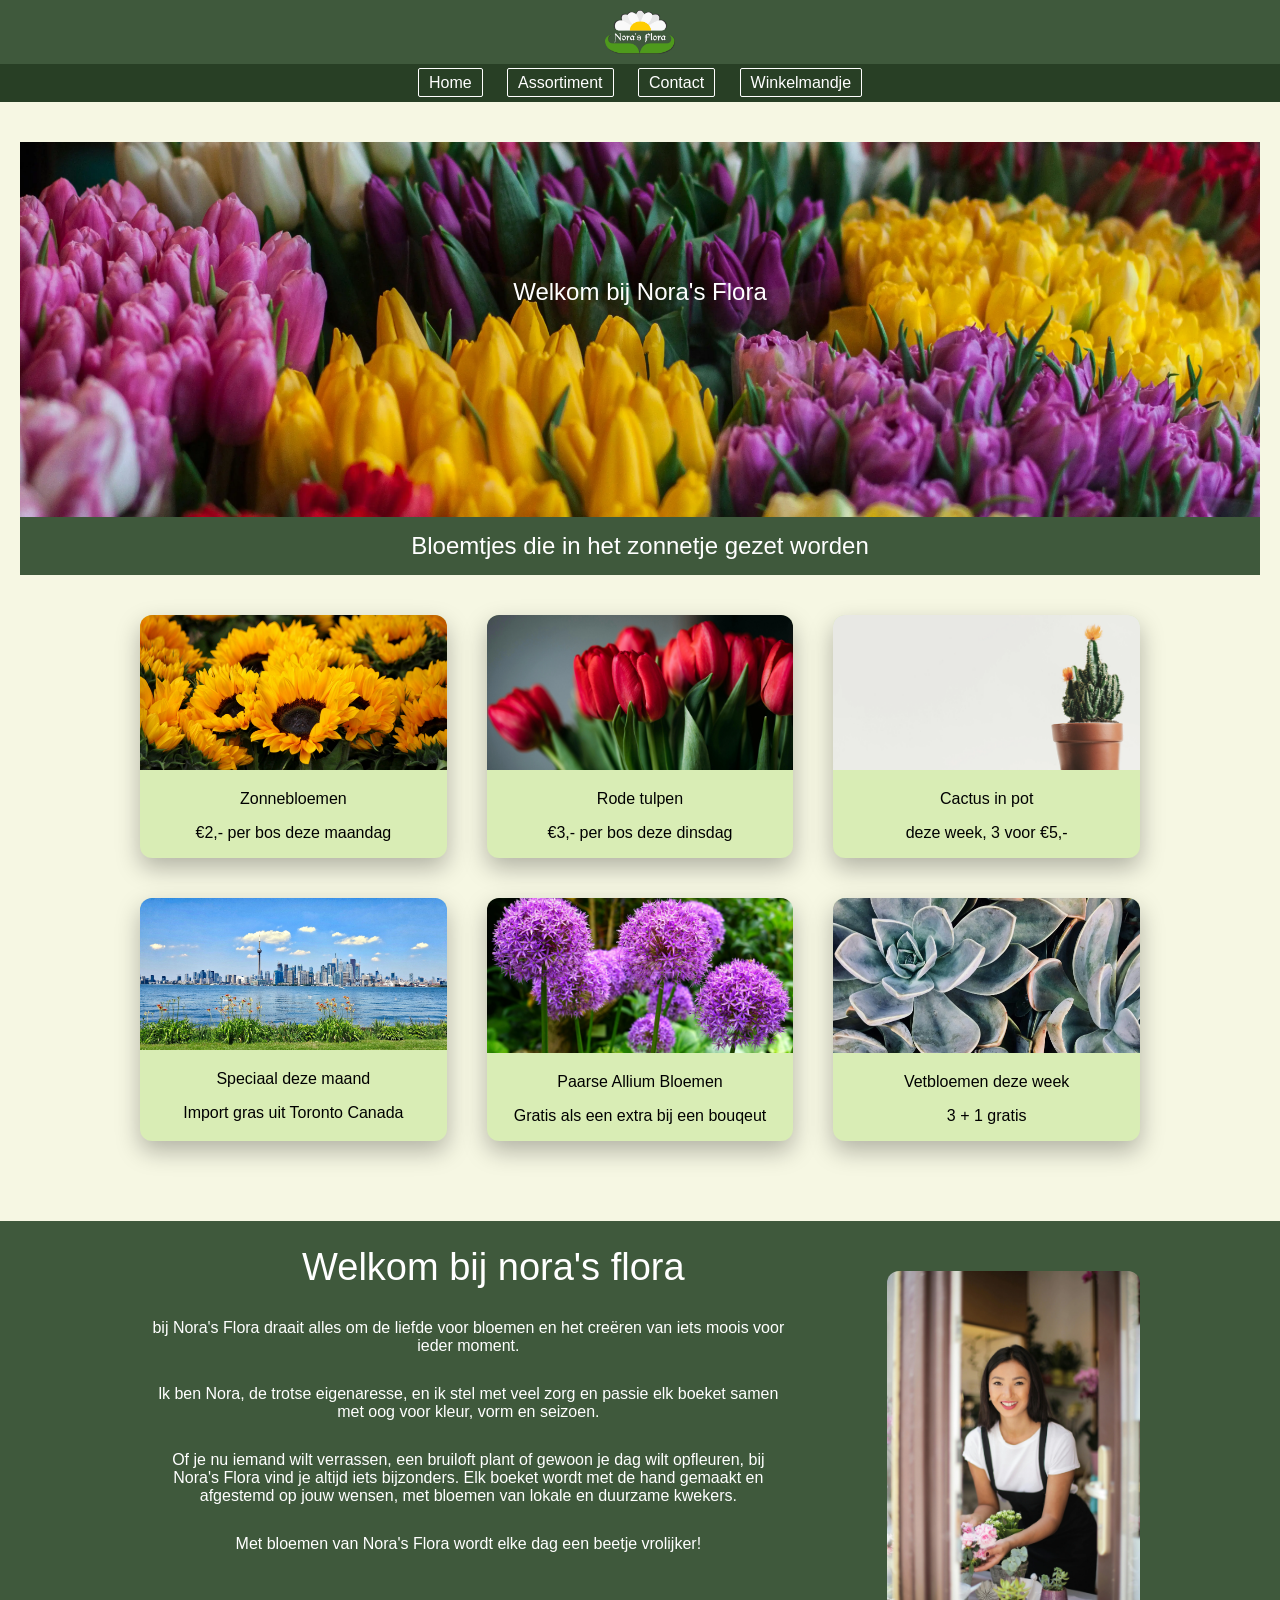
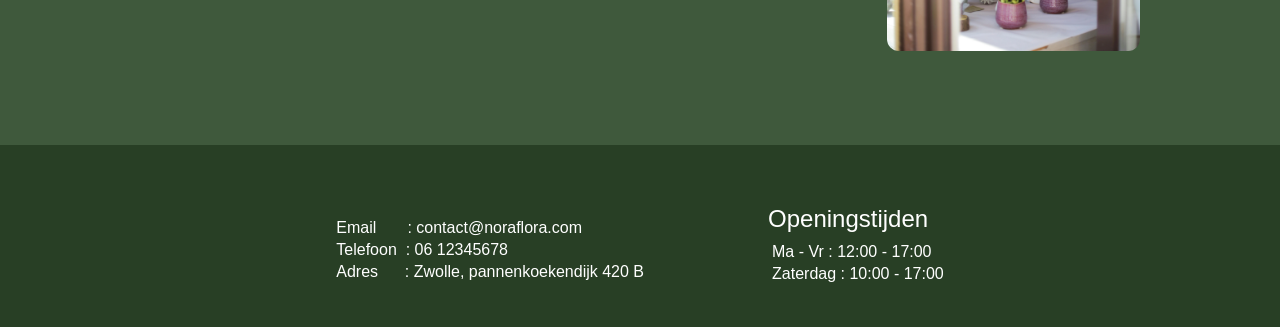
<file: index.html>
<!doctype html>
<html lang="en">

<head>
  <meta charset="UTF-8" />
  <meta name="viewport" content="width=device-width, initial-scale=1.0" />
  <link rel="stylesheet" href="style.css" />
  <title>Nora's Flora</title>
  <script src="producten.js"></script>
  <script src="script.js"></script>
</head>

<body>
  <header>
    <div id="divLogo">
      <img id="imgLogo" src="images/Nora'sFloraLogo.png" alt="Nora'sFloraLogo" />
    </div>
    <div id="divNavigatie">
      <a href="index.html">Home</a>
      <a href="assortiment.html">Assortiment</a>
      <a href="contact.html">Contact</a>
      <a href="shoppingcart.html">Winkelmandje</a>
      <span id="cartCount"></span>


    </div>
  </header>
  <main>
    <p id="pImgFlowers">Welkom bij Nora's Flora</p>
    <p id="zonnetje">Bloemtjes die in het zonnetje gezet worden</p>
    <div id="aanbiedingen-container">
      <div class="aanbiedingen">
        <div><img src="./images/pexels-pixabay-54267.webp" /></div>

        <p>Zonnebloemen</p>
        <p>€2,- per bos deze maandag</p>
      </div>
      <div class="aanbiedingen">
        <div><img src="./images/pexels-valeriya-1961778.webp" /></div>

        <p>Rode tulpen</p>
        <p>€3,- per bos deze dinsdag</p>
      </div>
      <div class="aanbiedingen">
        <div><img src="./images/pexels-scottwebb-403571.webp" /></div>

        <p>Cactus in pot</p>
        <p>deze week, 3 voor €5,-</p>
      </div>
      <div class="aanbiedingen">
        <div><img src="./images/pexels-nextvoyage-457937.webp" /></div>

        <p>Speciaal deze maand</p>
        <p>Import gras uit Toronto Canada</p>
      </div>
      <div class="aanbiedingen">
        <div><img src="./images/pexels-mikebirdy-109828.webp" /></div>

        <p>Paarse Allium Bloemen</p>
        <p>Gratis als een extra bij een bouqeut</p>
      </div>
      <div class="aanbiedingen">
        <div>
          <img src="./images/pexels-maureen-piecesphotography-1207978.webp" />
        </div>

        <p>Vetbloemen deze week</p>
        <p>3 + 1 gratis</p>
      </div>
    </div>
  </main>
  <div id="introductionContainer">
    <div>
      <h1 class="introductionTitel">Welkom bij nora's flora</h1>
      <p>
        bij Nora's Flora draait alles om de liefde voor bloemen en het creëren
        van iets moois voor ieder moment.
      </p>
      <p>
        lk ben Nora, de trotse eigenaresse, en ik stel met veel zorg en passie
        elk boeket samen met oog voor kleur, vorm en seizoen.
      </p>
      <p>
        Of je nu iemand wilt verrassen, een bruiloft plant of gewoon je dag
        wilt opfleuren, bij Nora's Flora vind je altijd iets bijzonders. Elk
        boeket wordt met de hand gemaakt en afgestemd op jouw wensen, met
        bloemen van lokale en duurzame kwekers.
      </p>
      <p>Met bloemen van Nora's Flora wordt elke dag een beetje vrolijker!</p>
    </div>

    <div>
      <img id="introductionImg" src="./images/pexels-olly-3775156.webp" />
    </div>
  </div>
  <footer id="footerContainer">
    <div id="footerLinks">
      <p>
        Email&nbsp;&nbsp;&nbsp;&nbsp;&nbsp;&nbsp;&nbsp;: contact@noraflora.com
      </p>
      <p>Telefoon&nbsp;&nbsp;: 06 12345678</p>
      <p>
        Adres&nbsp;&nbsp;&nbsp;&nbsp;&nbsp;&nbsp;: Zwolle, pannenkoekendijk
        420 B
      </p>
    </div>
    <div id="footerRechts">
      <h2>Openingstijden</h2>
      <p>Ma - Vr : 12:00 - 17:00</p>
      <p>Zaterdag : 10:00 - 17:00</p>
    </div>
  </footer>
</body>

</html>
</file>
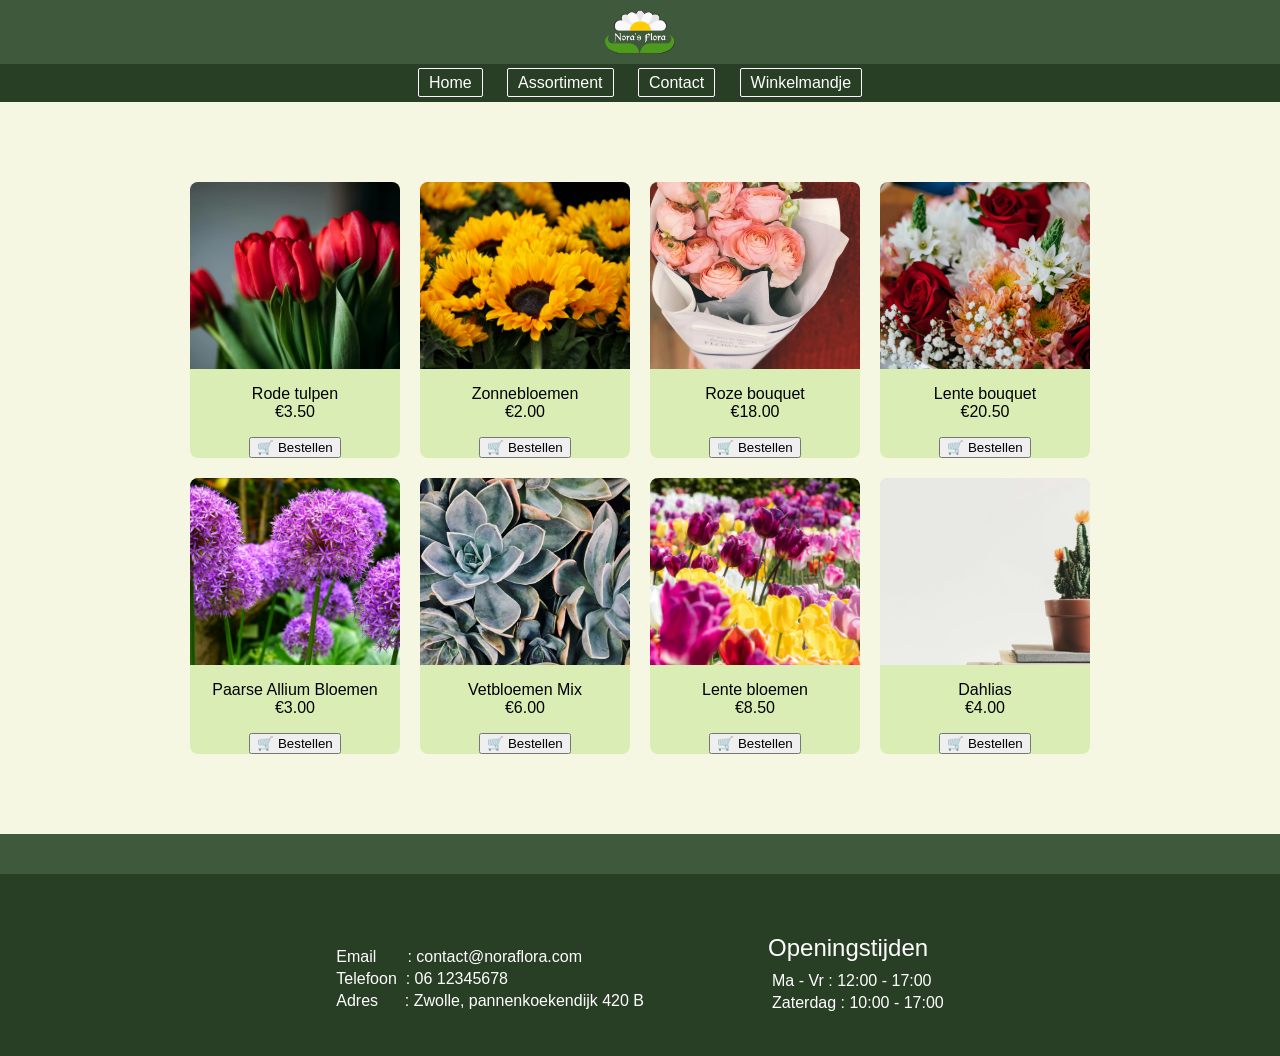
<file: assortiment.html>
<!doctype html>
<html lang="nl">

<head>
  <meta charset="UTF-8" />
  <meta name="viewport" content="width=device-width, initial-scale=1.0" />
  <link rel="stylesheet" href="style.css" />
  <title>Nora's Flora</title>

</head>


<body>
  <div></div>
  <header>
    <div id="divLogo">
      <img id="imgLogo" src="images/Nora'sFloraLogo.png" alt="Nora'sFloraLogo" />
    </div>
    <div id="divNavigatie">
      <a href="index.html">Home</a>
      <a href="assortiment.html">Assortiment</a>
      <a href="contact.html">Contact</a>
      <a href="shoppingcart.html">Winkelmandje</a>
    </div>
  </header>
  <main>
    <div id="assortimentContainer">


      <div id="producten">

      </div>
  </main>
  <footer id="footerContainer">
    <div id="footerLinks">
      <p>
        Email&nbsp;&nbsp;&nbsp;&nbsp;&nbsp;&nbsp;&nbsp;: contact@noraflora.com
      </p>
      <p>Telefoon&nbsp;&nbsp;: 06 12345678</p>
      <p>
        Adres&nbsp;&nbsp;&nbsp;&nbsp;&nbsp;&nbsp;: Zwolle, pannenkoekendijk
        420 B
      </p>
    </div>
    <div id="footerRechts">
      <h2>Openingstijden</h2>
      <p>Ma - Vr : 12:00 - 17:00</p>
      <p>Zaterdag : 10:00 - 17:00</p>
    </div>
  </footer>
</body>
<script src="producten.js"></script>
<script src="script.js"></script>

</html>
</file>
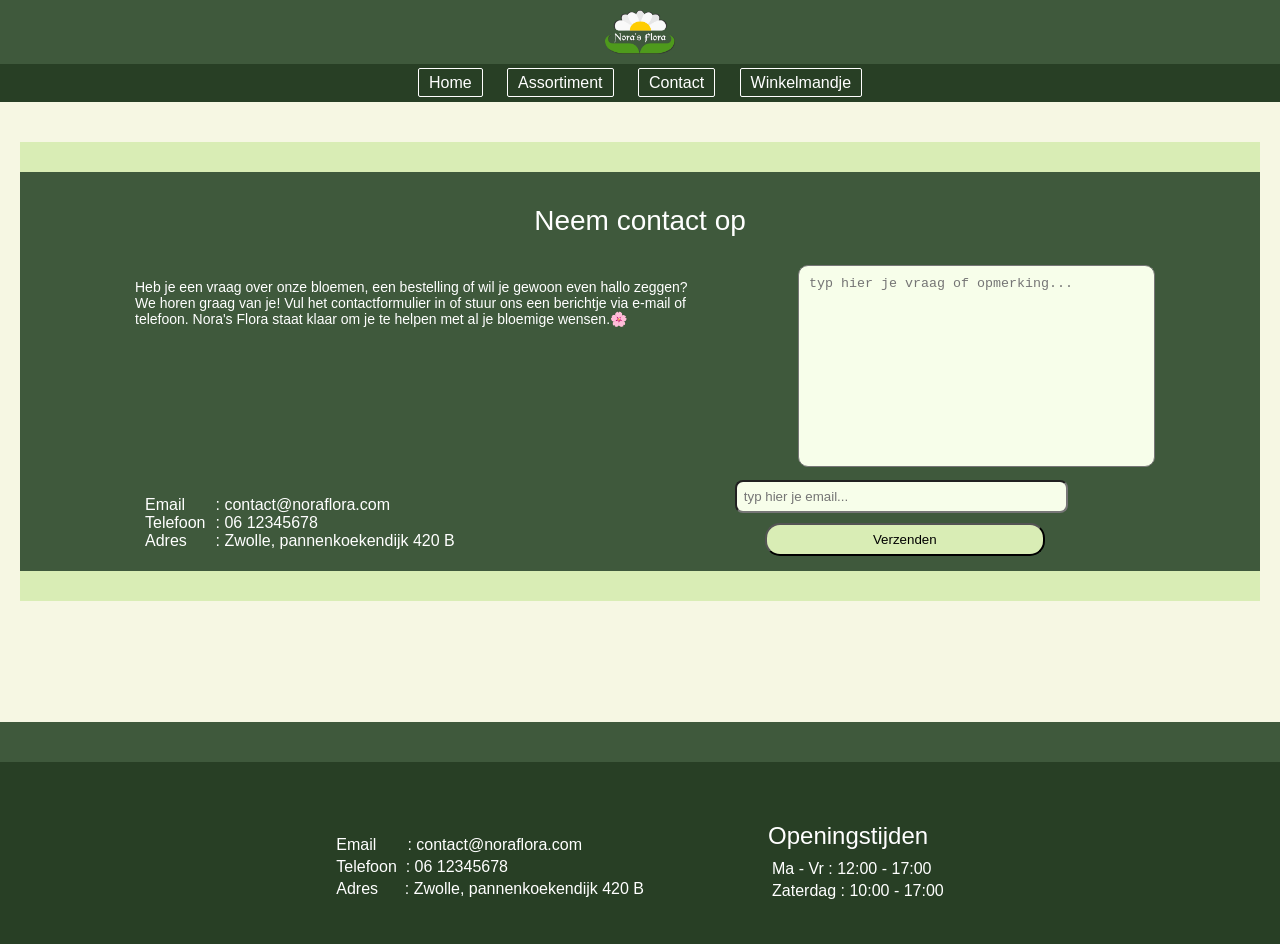
<file: contact.html>
<!DOCTYPE html>
<html lang="en">

<head>
  <meta charset="UTF-8" />
  <meta name="viewport" content="width=device-width, initial-scale=1.0" />
  <link rel="stylesheet" href="style.css" />
  <title>Nora's Flora</title>
</head>

<body>
  <header>
    <div id="divLogo">
      <img id="imgLogo" src="images/Nora'sFloraLogo.png" alt="Nora'sFloraLogo" />
    </div>
    <div id="divNavigatie">
      <a href="index.html">Home</a>
      <a href="assortiment.html">Assortiment</a>
      <a href="contact.html">Contact</a>
      <a href="shoppingcart.html">Winkelmandje</a>
    </div>
  </header>
  <main>
    <div id="contact">
      <div class="contactBox">
        <p id="contactOpnemen">Neem contact op</p>
        <section>
          <div id="contactFormulier">
            <div>
              <p>
                Heb je een vraag over onze bloemen, een bestelling of wil je
                gewoon even hallo zeggen? We horen graag van je! Vul het
                contactformulier in of stuur ons een berichtje via e-mail of
                telefoon. Nora's Flora staat klaar om je te helpen met al je
                bloemige wensen.🌸
              </p>
            </div>
            <div>
              <textarea rows="12" cols="40" name="vragenEnOpmerkingen" id="vragenEnOpmerkingen"
                placeholder="typ hier je vraag of opmerking..."></textarea>
            </div>
          </div>
        </section>
        <section>
          <div id="contactInformatie">
            <div id="contactGegevens">
              <div>
                <p>Email<br />Telefoon<br />Adres</p>
              </div>
              <div>
                <p>
                  : contact@noraflora.com<br />: 06 12345678<br />: Zwolle,
                  pannenkoekendijk 420 B
                </p>
              </div>
            </div>
            <div>
              <input id="email" type="text" placeholder="typ hier je email..." />
              <div><button id="contactButton">Verzenden</button></div>
            </div>
          </div>
        </section>
      </div>
    </div>
  </main>
  <footer id="footerContainer">
    <div id="footerLinks">
      <p>
        Email&nbsp;&nbsp;&nbsp;&nbsp;&nbsp;&nbsp;&nbsp;: contact@noraflora.com
      </p>
      <p>Telefoon&nbsp;&nbsp;: 06 12345678</p>
      <p>
        Adres&nbsp;&nbsp;&nbsp;&nbsp;&nbsp;&nbsp;: Zwolle, pannenkoekendijk
        420 B
      </p>
    </div>
    <div id="footerRechts">
      <h2>Openingstijden</h2>
      <p>Ma - Vr : 12:00 - 17:00</p>
      <p>Zaterdag : 10:00 - 17:00</p>
    </div>
  </footer>
</body>

</html>
</file>
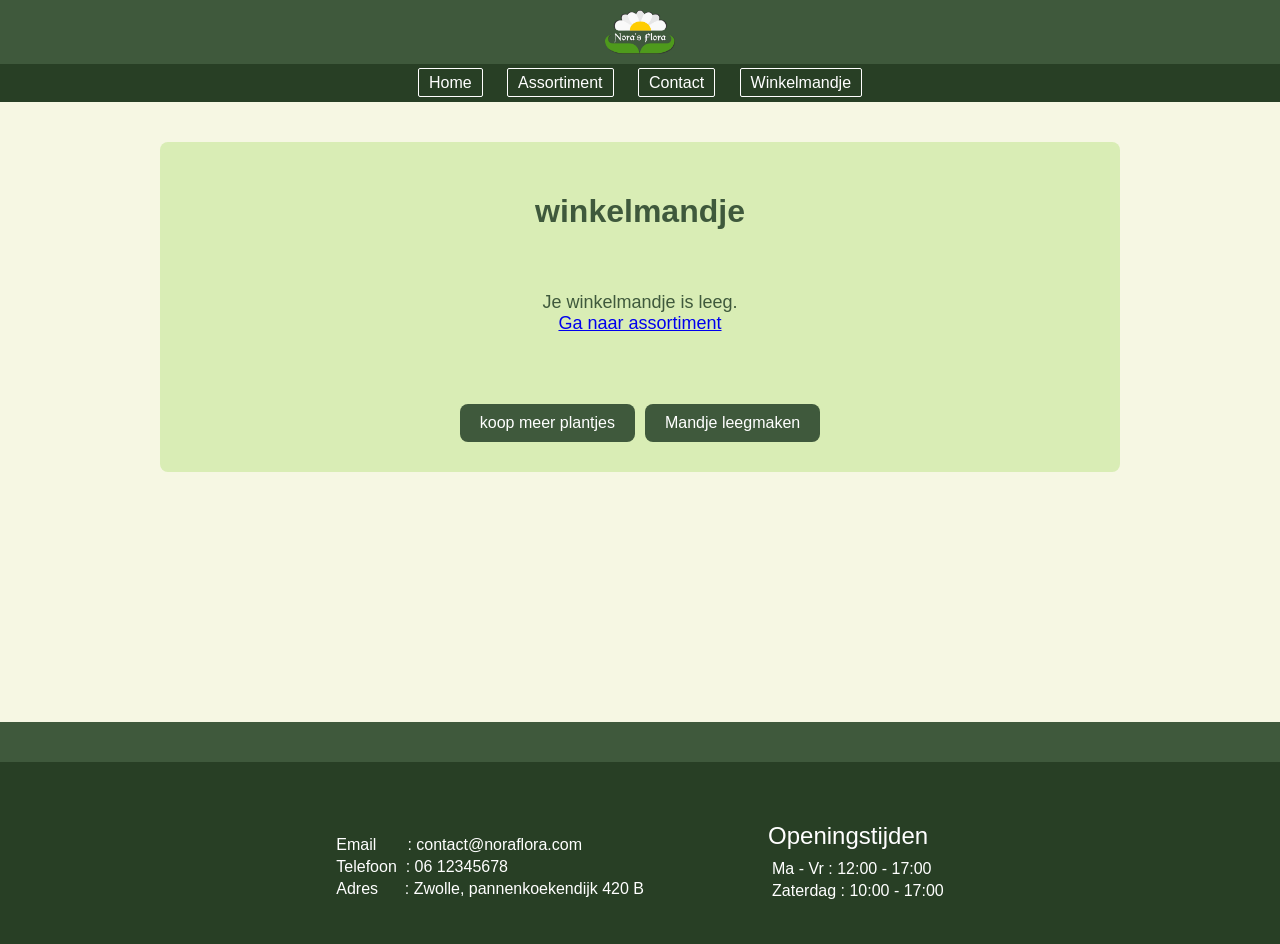
<file: shoppingcart.html>
<!doctype html>
<html lang="en">
  <head>
    <meta charset="utf-8" />
    <meta http-equiv="X-UA-Compatible" content="IE=edge" />
    <title>Nora's Flora - Winkelmandje</title>
    <meta name="description" content="" />
    <meta name="viewport" content="width=device-width, initial-scale=1" />
    <link rel="stylesheet" href="style.css" />
  </head>

  <body>
    <header>
      <div id="divLogo">
        <img
          id="imgLogo"
          src="images/Nora'sFloraLogo.png"
          alt="Nora'sFloraLogo"
        />
      </div>
      <div id="divNavigatie">
        <a href="index.html">Home</a>
        <a href="assortiment.html">Assortiment</a>
        <a href="contact.html">Contact</a>
        <a href="shoppingcart.html">Winkelmandje</a>
      </div>
    </header>

    <main>
      <div id="cartContainer">
        <h1>winkelmandje</h1>
        <div id="cartItems"></div>
        <div class="cart-actions">
          <a href="assortiment.html">koop meer plantjes</a>
          <button onclick="clearCart()">Mandje leegmaken</button>
        </div>
      </div>
    </main>

    <footer id="footerContainer">
      <div id="footerLinks">
        <p>
          Email&nbsp;&nbsp;&nbsp;&nbsp;&nbsp;&nbsp;&nbsp;: contact@noraflora.com
        </p>
        <p>Telefoon&nbsp;&nbsp;: 06 12345678</p>
        <p>
          Adres&nbsp;&nbsp;&nbsp;&nbsp;&nbsp;&nbsp;: Zwolle, pannenkoekendijk
          420 B
        </p>
      </div>
      <div id="footerRechts">
        <h2>Openingstijden</h2>
        <p>Ma - Vr : 12:00 - 17:00</p>
        <p>Zaterdag : 10:00 - 17:00</p>
      </div>
    </footer>

    <script src="producten.js"></script>
    <script src="script.js"></script>
  </body>
</html>
</file>
<file: style.css>
body {
  margin: 0;
  /* padding: 0; */
  color: #ffffff;
  font-family: sans-serif;
}

#divLogo {
  background-color: #3f593c;
  color: #ffffff;
  display: flex;
  justify-content: space-between;
  align-items: center;
  padding: 10px 20px;
}

#imgLogo {
  width: 70px;
  height: auto;
  display: block;
  margin: 0 auto;
}

#divNavigatie {
  background-color: #283f25;
  padding: 10px 0;
  text-align: center;
}

#divNavigatie a {
  color: #ffffff;
  margin: 0 10px;
  text-decoration: none;
  border: 1px solid #ffffff;
  padding: 5px 10px;
  border-radius: 2px;
  transition: background-color 0.3s ease;
}

#divNavigatie a:hover {
  background-color: #ffffff;
  color: #084f23;
  border: 1px solid #084f23;
}

#imgFlowers {
  width: 100%;
  height: 200px;
  display: block;
  margin: 0;
}

#footerContainer {
  background-color: #283f25;
  display: flex;
  justify-content: center;
  padding: 40px;
}

#footerLinks {
  padding-right: 10%;
  padding-top: 30px;
}

#footerLinks p,
#footerRechts p {
  margin: 4px;
  font-weight: normal;
}

#footerRechts h2 {
  margin-bottom: 10px;
  font-weight: normal;
}

#pImgFlowers {
  background-image: url("images/pexels-jmark-250716.webp");
  background-size: cover;
  background-position: center;
  margin: 0;
  width: 100%;
  height: 375px;
}

#pImgFlowers {
  text-align: center;
  line-height: 300px;
  font-size: 24px;
}

#zonnetje {
  background-color: #3f593c;
  text-align: center;
  margin: 0;
  padding: 15px;
  font-size: 24px;
}

#aanbiedingen-container {
  display: grid;
  grid-template-columns: repeat(auto-fit, minmax(275px, 1fr));
  gap: 40px;
  margin: 40px 120px 40px;
}

.aanbiedingen {
  background: #d9edb5;
  border-radius: 12px;
  overflow: hidden;
  box-shadow: 0 10px 25px rgba(0, 0, 0, 0.28);
  text-align: center;
  color: #000000;
}

.aanbiedingen img {
  width: 100%;
  height: 100%;
  object-fit: cover;
  max-height: 155px;
}

#introductionContainer {
  background-color: #3f593c;
  display: flex;
  justify-content: center;
}

#introductionContainer h1 {
  font-size: 38px;
  margin-left: 200px;
  font-weight: normal;
  text-align: center;
}

#introductionContainer p {
  text-align: center;
  margin: 30px 0 0 150px;
}

#introductionImg {
  max-height: 380px;
  border-radius: 12px;
  margin: 50px 140px 50px 100px;
}

#assortimentContainer {
  max-width: 900px;
  margin: 30px auto;
  padding: 10px;
}

body {
  background-color: #f6f7e3;
}

footer {
  border-top: 40px solid #3f593c;
}

#producten {
  display: grid;
  grid-template-columns: repeat(4, 1fr);
  gap: 20px;
}

.product {
  background-color: #d9edb5;
  border-radius: 8px;
  text-align: center;
  overflow: hidden;
  color: #000000;
}

.product img {
  width: 100%;
  height: 187px;
  object-fit: cover;
  display: block;
}

.product p {
  font-size: 16px;
}

.product-large {
  grid-column: 1 / span 2;
  grid-row: 2 / span 2;
}

.product-large img {
  height: 420px;
}

#contact {
  background-color: #d9edb5;
  padding: 30px 0px;
}

.contactBox {
  background-color: #3f593c;
  margin: 0px;
  padding: 5px;
}

#contactFormulier {
  display: flex;
  background-color: #3f593c;
  margin-left: 10px;
  padding: 0 100px;
  gap: 100px;
  font-size: 14px;
}

#contactOpnemen {
  text-align: center;
  font-size: 28px;
}

#vragenEnOpmerkingen {
  resize: none;
  border-radius: 10px;
  padding: 10px;
  background-color: #f7feea;
}

#contactInformatie {
  display: flex;
  gap: 280px;
  margin-top: 10px;
}

#contactGegevens {
  display: flex;
  gap: 10px;
  margin-left: 120px;
}

#email {
  background-color: #f7feea;
  border-radius: 8px;
  padding: 7px;
  width: 315px;
}

#contactButton {
  background-color: #d9edb5;
  border-radius: 15px;
  margin: 10px 0 0 30px;
  padding: 7px;
  width: 280px;
}

main {
  background-color: #f6f7e3;
  padding: 40px 20px;
  min-height: 60vh;
}

#cartContainer {
  max-width: 900px;
  margin: 0 auto;
  background-color: #d9edb5;
  padding: 30px;
  border-radius: 8px;
  color: #000000;
}

#cartContainer h1 {
  text-align: center;
  color: #3f593c;
}

#cartItems {
  margin: 20px 0;
}

#cartItems table {
  width: 100%;
  border-collapse: collapse;
  margin-bottom: 20px;
}

#cartItems th,
#cartItems td {
  padding: 10px;
  text-align: left;
  border-bottom: 1px solid #999;
}

#cartItems th {
  background-color: #3f593c;
  color: #ffffff;
}

#cartItems button {
  background-color: #ff6b6b;
  color: white;
  border: none;
  padding: 5px 10px;
  border-radius: 4px;
  cursor: pointer;
}

#cartItems button:hover {
  background-color: #ff5252;
}

.cart-total {
  text-align: right;
  font-size: 20px;
  font-weight: bold;
  color: #3f593c;
  margin: 20px 0;
}

.empty-cart {
  text-align: center;
  color: #3f593c;
  font-size: 18px;
  padding: 40px;
}

.cart-actions {
  display: flex;
  gap: 10px;
  justify-content: center;
  margin-top: 30px;
}

.cart-actions button {
  background-color: #3f593c;
  color: white;
  padding: 10px 20px;
  border: none;
  border-radius: 8px;
  cursor: pointer;
  font-size: 16px;
}

.cart-actions button:hover {
  background-color: #283f25;
}

.cart-actions a {
  display: inline-block;
  background-color: #3f593c;
  color: white;
  padding: 10px 20px;
  border-radius: 8px;
  text-decoration: none;
  font-size: 16px;
}

.cart-actions a:hover {
  background-color: #283f25;
}

@media (max-width: 768px) {
  .cart-actions {
    flex-direction: column;
    align-items: center;
  }

  #producten {
    grid-template-columns: repeat(2, 1fr);
  }

  #divNavigatie a {
    margin: 5px 0;
    display: block;
  }

  #contactFormulier,
  #contactInformatie {
    flex-direction: column;
    margin-left: 0px;
    padding: 0 20px;
    gap: 10px;
  }
}

/* 
FFFFFF
3F593C
283F25
D9EDB5
F6F8E7 
*/
</file>
